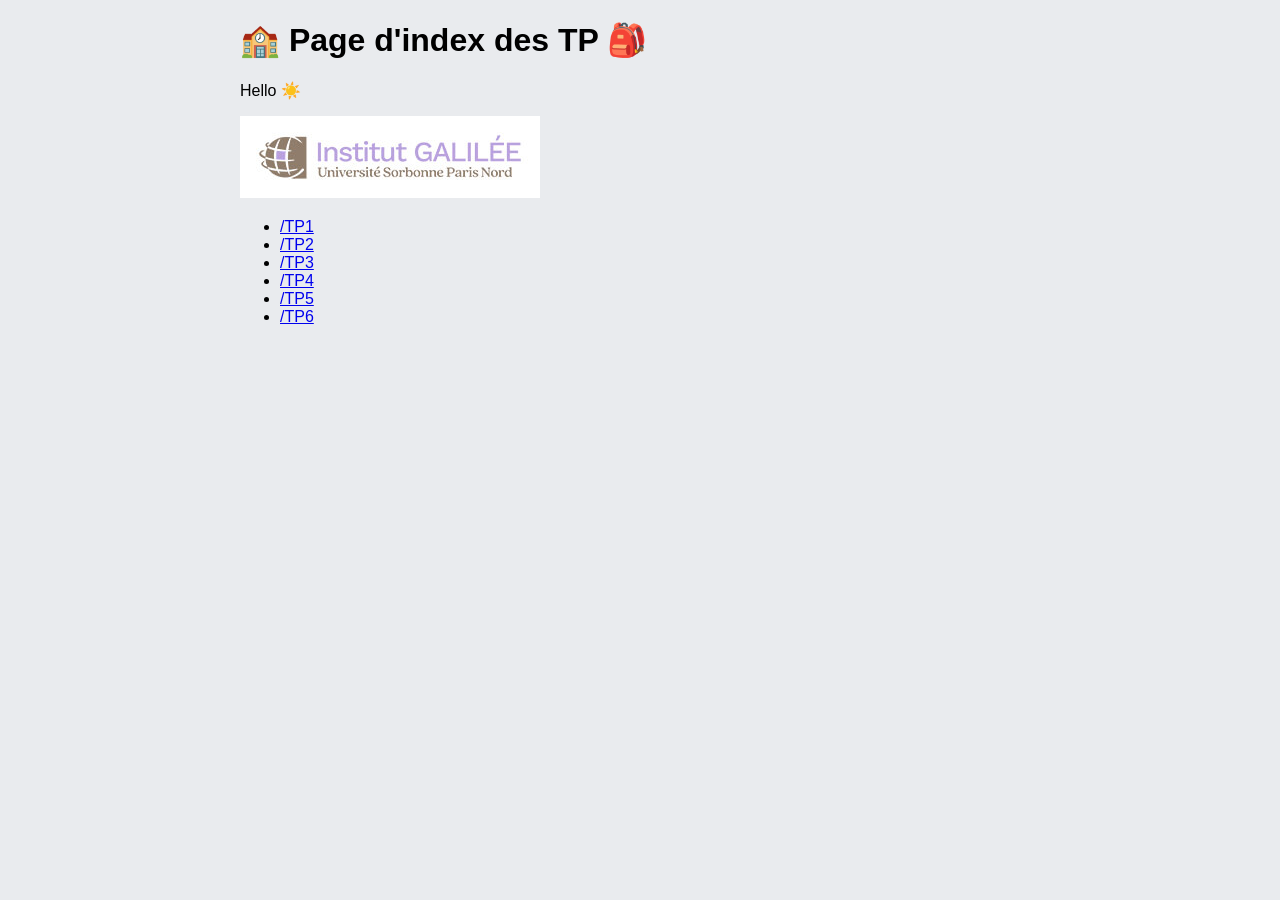
<file: index.html>
<!DOCTYPE html>
<html>

<head>
  <meta charset="utf-8" />
  <meta http-equiv="x-ua-compatible" content="ie=edge" />
  <title>🏫 Index des TP</title>
  <meta name="description" content="" />
  <meta name="viewport" content="width=device-width, initial-scale=1" />

  <link rel="apple-touch-icon" href="apple-touch-icon.png" />
  <!-- Place favicon.ico in the root directory -->

  <style>
    body {
      background-color: #e9ebee;
      font-family: system, -apple-system, ".SFNSText-Regular", "San Francisco", "Roboto", "Segoe UI", "Helvetica Neue", "Lucida Grande", sans-serif;
      font-size: 16px;
      margin: 0 auto;
      max-width: 800px;
    }
  </style>

  <!-- Code à dé-commenter si besoin de fichier CSS ou JS -->
  <!--<link rel="stylesheet" href="style.css">-->
  <!--<script src="main.js"></script>-->
</head>

<body>
  <h1>🏫 Page d'index des TP 🎒</h1>
  <!-- Add your site or application content here -->
  <p>Hello ☀️</p>
  <img src="images/logo_institut_galilee_1.jpg" alt="Logo Galilee" />

  <ul>
    <li>
      <a href="tp1/index.html">/TP1</a>
    </li>
    <li>
      <a href="tp2/index.html">/TP2</a>
    </li>
    <li>
      <a href="tp3/index.html">/TP3</a>
    </li>
    <li>
      <a href="tp4/index.html">/TP4</a>
    </li>
    <li>
      <a href="tp5/index.html">/TP5</a>
    </li>
    <li>
      <a href="tp6/index.html">/TP6</a>
    </li>
  </ul>
</body>

</html>
</file>
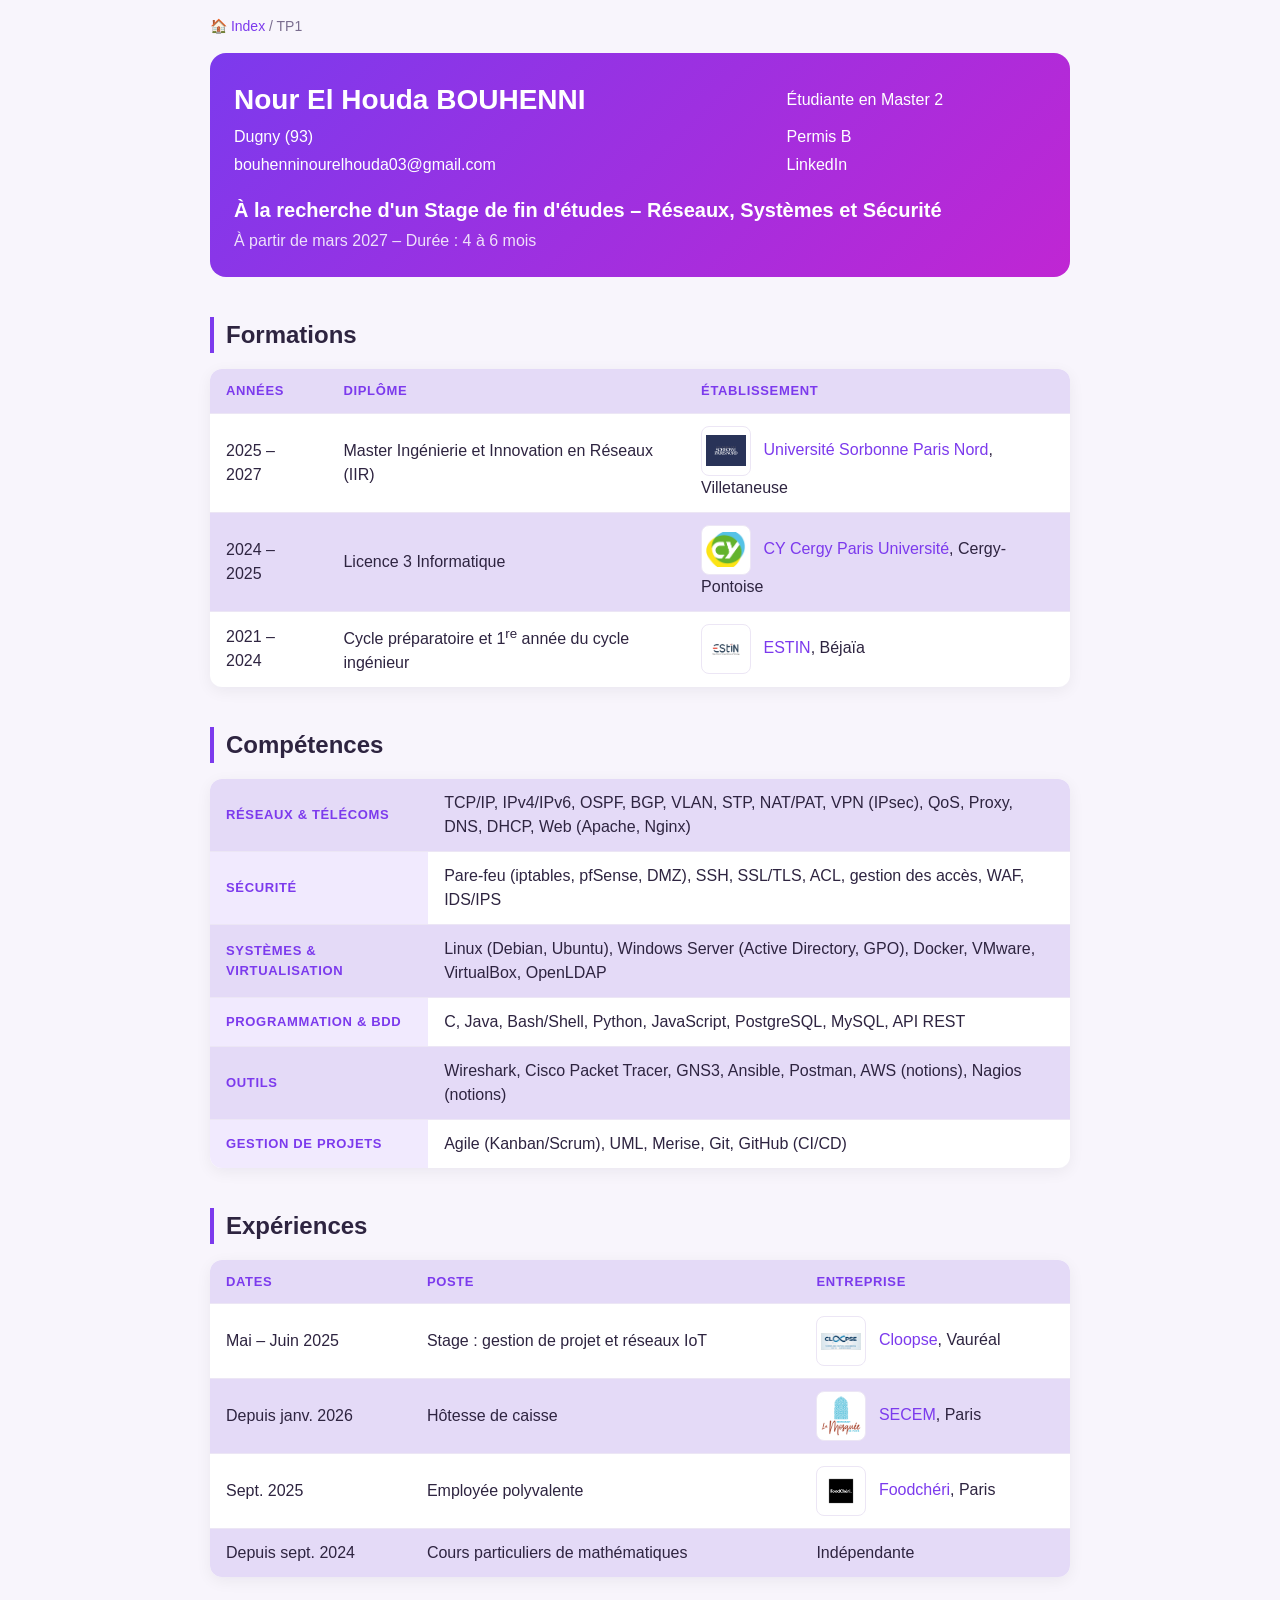
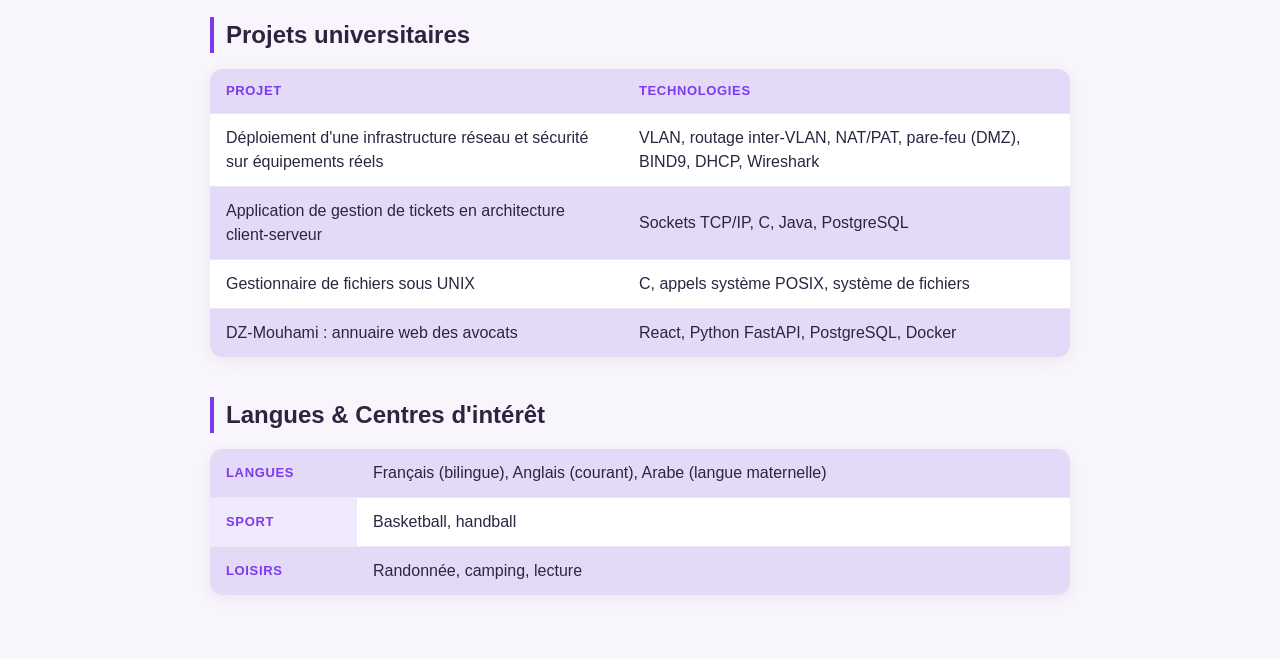
<file: tp1/index.html>
<!doctype html>
<html lang="fr">
  <head>
    <meta charset="utf-8" />
    <meta http-equiv="x-ua-compatible" content="ie=edge" />
    <title>CV – Nour BOUHENNI</title>
    <meta name="description" content="" />
    <meta name="viewport" content="width=device-width, initial-scale=1" />
    <link rel="stylesheet" href="cv.css" />
    <!--<script src="main.js"></script>-->
  </head>

  <body>
    <nav><a href="..">🏠 Index</a> / TP1</nav>

    <header>
      <table>
        <tr>
          <td>Nour El Houda BOUHENNI</td>
          <td>Étudiante en Master 2</td>
        </tr>
        <tr>
          <td>Dugny (93)</td>
          <td>Permis B</td>
        </tr>
        <tr>
          <td>
            <a href="mailto:bouhenninourelhouda03@gmail.com"
              >bouhenninourelhouda03@gmail.com</a
            >
          </td>
          <td>
            <a href="https://www.linkedin.com/in/bouhenninourelhouda" target="_blank">LinkedIn</a>
          </td>
        </tr>
      </table>
      <h2>À la recherche d'un Stage de fin d'études – Réseaux, Systèmes et Sécurité</h2>
      <p>À partir de mars 2027 – Durée : 4 à 6 mois</p>
    </header>

    <h1><a href="formations.html">Formations</a></h1>
    <table>
      <tr>
        <th>Années</th>
        <th>Diplôme</th>
        <th>Établissement</th>
      </tr>
      <tr>
        <td>2025 – 2027</td>
        <td>Master Ingénierie et Innovation en Réseaux (IIR)</td>
        <td>
          <img
            src="../images/uspn.png"
            alt="Logo Université Sorbonne Paris Nord"
            height="40"
          />
          <a href="https://www.univ-spn.fr" target="_blank"
            >Université Sorbonne Paris Nord</a
          >, Villetaneuse
        </td>
      </tr>
      <tr>
        <td>2024 – 2025</td>
        <td>Licence 3 Informatique</td>
        <td>
          <img
            src="../images/cergy.png"
            alt="Logo CY Cergy Paris Université"
            height="40"
          />
          <a href="https://www.cyu.fr" target="_blank"
            >CY Cergy Paris Université</a
          >, Cergy-Pontoise
        </td>
      </tr>
      <tr>
        <td>2021 – 2024</td>
        <td>Cycle préparatoire et 1<sup>re</sup> année du cycle ingénieur</td>
        <td>
          <img src="../images/estin.png" alt="Logo ESTIN" height="40" />
          <a href="https://www.estin.dz" target="_blank">ESTIN</a>, Béjaïa
        </td>
      </tr>
    </table>

    <h1>Compétences</h1>
    <table>
      <tr>
        <th>Réseaux &amp; Télécoms</th>
        <td>
          TCP/IP, IPv4/IPv6, OSPF, BGP, VLAN, STP, NAT/PAT, VPN (IPsec), QoS,
          Proxy, DNS, DHCP, Web (Apache, Nginx)
        </td>
      </tr>
      <tr>
        <th>Sécurité</th>
        <td>
          Pare-feu (iptables, pfSense, DMZ), SSH, SSL/TLS, ACL, gestion des
          accès, WAF, IDS/IPS
        </td>
      </tr>
      <tr>
        <th>Systèmes &amp; Virtualisation</th>
        <td>
          Linux (Debian, Ubuntu), Windows Server (Active Directory, GPO),
          Docker, VMware, VirtualBox, OpenLDAP
        </td>
      </tr>
      <tr>
        <th>Programmation &amp; BDD</th>
        <td>
          C, Java, Bash/Shell, Python, JavaScript, PostgreSQL, MySQL, API REST
        </td>
      </tr>
      <tr>
        <th>Outils</th>
        <td>
          Wireshark, Cisco Packet Tracer, GNS3, Ansible, Postman, AWS (notions),
          Nagios (notions)
        </td>
      </tr>
      <tr>
        <th>Gestion de projets</th>
        <td>Agile (Kanban/Scrum), UML, Merise, Git, GitHub (CI/CD)</td>
      </tr>
    </table>

    <h1><a href="experiences.html">Expériences</a></h1>
    <table>
      <tr>
        <th>Dates</th>
        <th>Poste</th>
        <th>Entreprise</th>
      </tr>
      <tr>
        <td>Mai – Juin 2025</td>
        <td>Stage : gestion de projet et réseaux IoT</td>
        <td>
          <img src="../images/cloopse.png" alt="Logo Cloopse" height="40" />
          <a href="https://www.cloopse.com/" target="_blank">Cloopse</a>,
          Vauréal
        </td>
      </tr>
      <tr>
        <td>Depuis janv. 2026</td>
        <td>Hôtesse de caisse</td>
        <td>
          <img src="../images/secem.png" alt="Logo SECEM" height="40" />
          <a href="https://www.la-mosquee.com/" target="_blank">SECEM</a>, Paris
        </td>
      </tr>
      <tr>
        <td>Sept. 2025</td>
        <td>Employée polyvalente</td>
        <td>
          <img src="../images/foodcheri.svg" alt="Logo Foodchéri" height="40" />
          <a href="https://www.foodcheri.com/" target="_blank">Foodchéri</a>,
          Paris
        </td>
      </tr>
      <tr>
        <td>Depuis sept. 2024</td>
        <td>Cours particuliers de mathématiques</td>
        <td>Indépendante</td>
      </tr>
    </table>

    <h1>Projets universitaires</h1>
    <table>
      <tr>
        <th>Projet</th>
        <th>Technologies</th>
      </tr>
      <tr>
        <td>
          Déploiement d'une infrastructure réseau et sécurité sur équipements
          réels
        </td>
        <td>
          VLAN, routage inter-VLAN, NAT/PAT, pare-feu (DMZ), BIND9, DHCP,
          Wireshark
        </td>
      </tr>
      <tr>
        <td>
          Application de gestion de tickets en architecture client-serveur
        </td>
        <td>Sockets TCP/IP, C, Java, PostgreSQL</td>
      </tr>
      <tr>
        <td>Gestionnaire de fichiers sous UNIX</td>
        <td>C, appels système POSIX, système de fichiers</td>
      </tr>
      <tr>
        <td>DZ-Mouhami : annuaire web des avocats</td>
        <td>React, Python FastAPI, PostgreSQL, Docker</td>
      </tr>
    </table>

    <h1>Langues &amp; Centres d'intérêt</h1>
    <table>
      <tr>
        <th>Langues</th>
        <td>
          Français (bilingue), Anglais (courant), Arabe (langue maternelle)
        </td>
      </tr>
      <tr>
        <th>Sport</th>
        <td>Basketball, handball</td>
      </tr>
      <tr>
        <th>Loisirs</th>
        <td>Randonnée, camping, lecture</td>
      </tr>
    </table>
  </body>
</html>
</file>
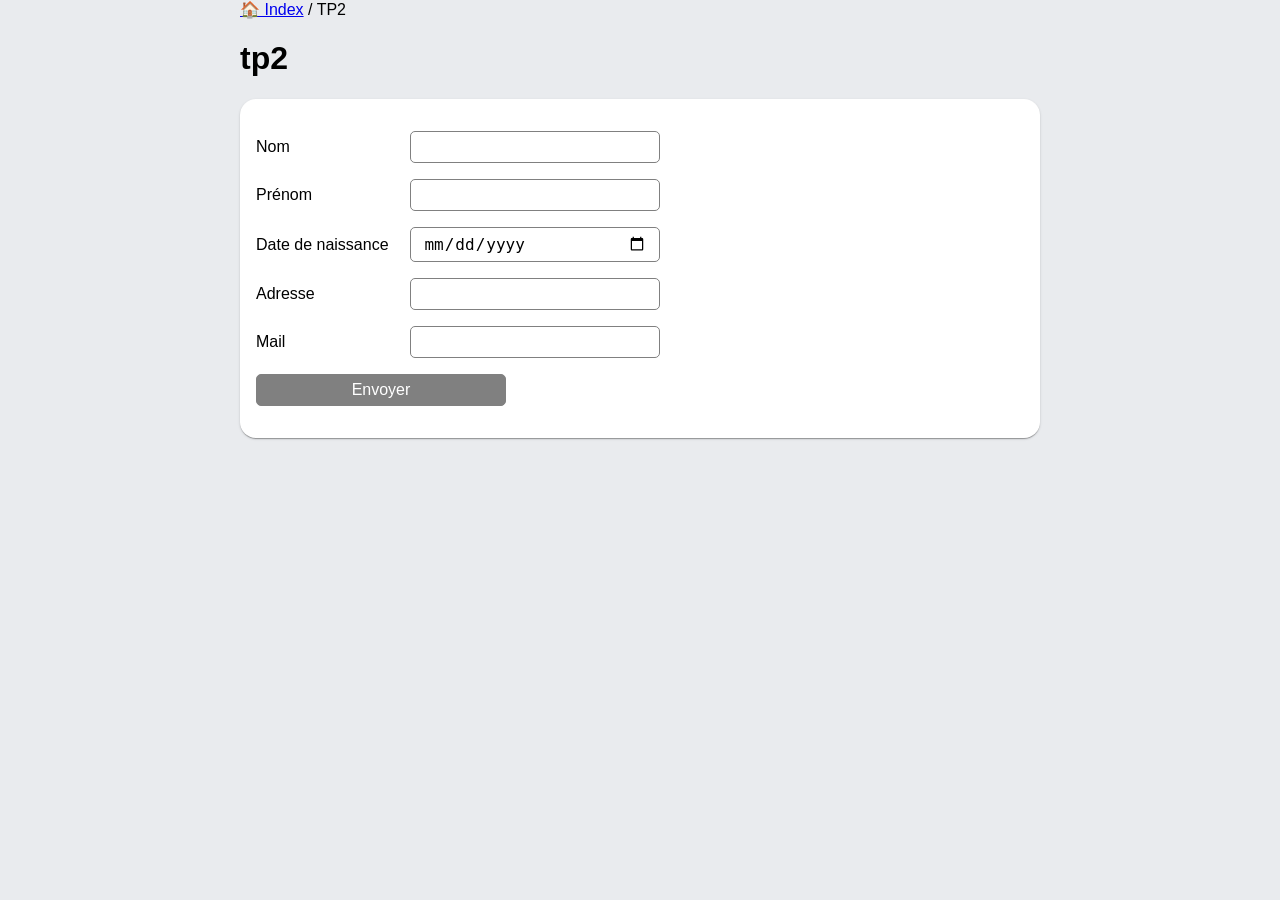
<file: tp2/index.html>
<!doctype html>
<html lang="fr">
  <head>
    <meta charset="utf-8" />
    <meta http-equiv="x-ua-compatible" content="ie=edge" />
    <title>TP2 formulaire</title>
    <meta name="description" content="" />
    <meta name="viewport" content="width=device-width, initial-scale=1" />

    <link rel="apple-touch-icon" href="apple-touch-icon.png" />
    <!-- Place favicon.ico in the root directory -->
    <!-- Code à dé-commenter si besoin de fichier CSS ou JS -->
    <link rel="stylesheet" href="style.css" />
  </head>

  <body>
    <nav><a href="..">🏠 Index</a> / TP2</nav>
    <h1>tp2</h1>
    <form action="action.html" method="get">
      <p>
        <label for="name">Nom</label>
        <input
          type="text"
          id="name"
          name="name"
          minlength="2"
          maxlength="20"
          required
        />
        <span class="icon-ok">✔</span>
      </p>

      <p>
        <label for="firstname">Prénom</label>
        <input
          type="text"
          id="firstname"
          name="firstname"
          minlength="2"
          maxlength="20"
          required
        />
        <span class="icon-ok">✔</span>
      </p>

      <p>
        <label for="birthday">Date de naissance</label>
        <input type="date" id="birthday" name="birthday" required />
        <span class="icon-ok">✔</span>
      </p>

      <p>
        <label for="address">Adresse</label>
        <input
          type="text"
          id="address"
          name="address"
          minlength="5"
          maxlength="50"
          required
        />
        <span class="icon-ok">✔</span>
      </p>

      <p>
        <label for="email">Mail</label>
        <input
          type="email"
          id="email"
          name="email"
          minlength="5"
          maxlength="30"
          required
        />
        <span class="icon-ok">✔</span>
      </p>

      <p>
        <input type="submit" value="Envoyer" class="btn-primary" />
      </p>
    </form>
  </body>
</html>
</file>
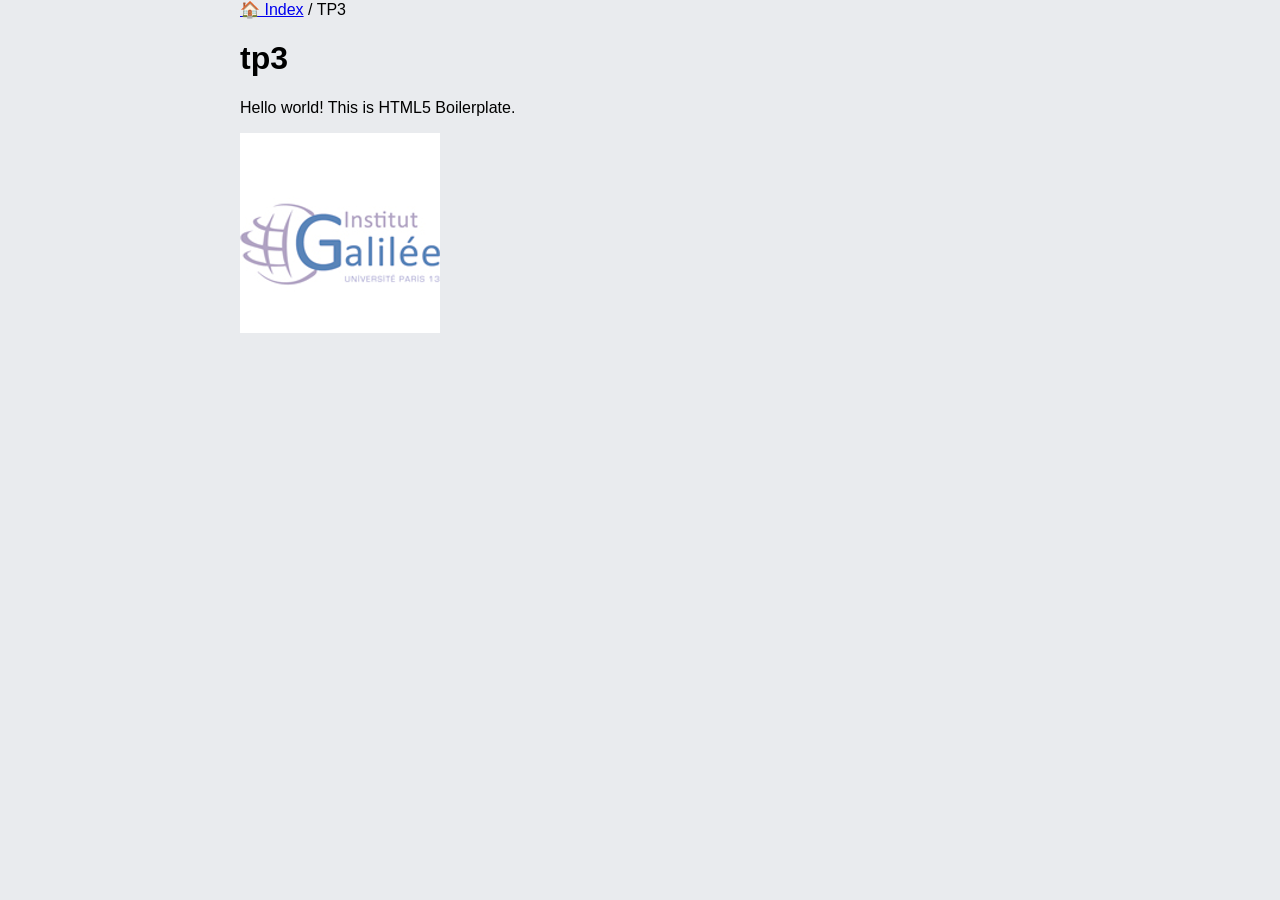
<file: tp3/index.html>
<!doctype html>
<html>

<head>
    <meta charset="utf-8">
    <meta http-equiv="x-ua-compatible" content="ie=edge">
    <title>TP3</title>
    <meta name="description" content="">
    <meta name="viewport" content="width=device-width, initial-scale=1">

    <link rel="apple-touch-icon" href="apple-touch-icon.png">
    <!-- Place favicon.ico in the root directory -->

    <style>
        body {
            background-color: #e9ebee;
            font-family: system, -apple-system, ".SFNSText-Regular", "San Francisco", "Roboto", "Segoe UI", "Helvetica Neue", "Lucida Grande", sans-serif;
            font-size: 16px;
            margin: 0 auto;
            max-width: 800px;
        }
    </style>

    <!-- Code à dé-commenter si besoin de fichier CSS ou JS -->
    <!--<link rel="stylesheet" href="style.css">-->
    <!--<script src="main.js"></script>-->
</head>

<body>
    <nav>
        <a href="..">🏠 Index</a> / TP3
    </nav>
    <h1>tp3</h1>
    <!-- Add your site or application content here -->
    <p>Hello world! This is HTML5 Boilerplate.</p>
    <img src="../images/galilee.png" alt="Logo Galilee" />
</body>

</html>
</file>
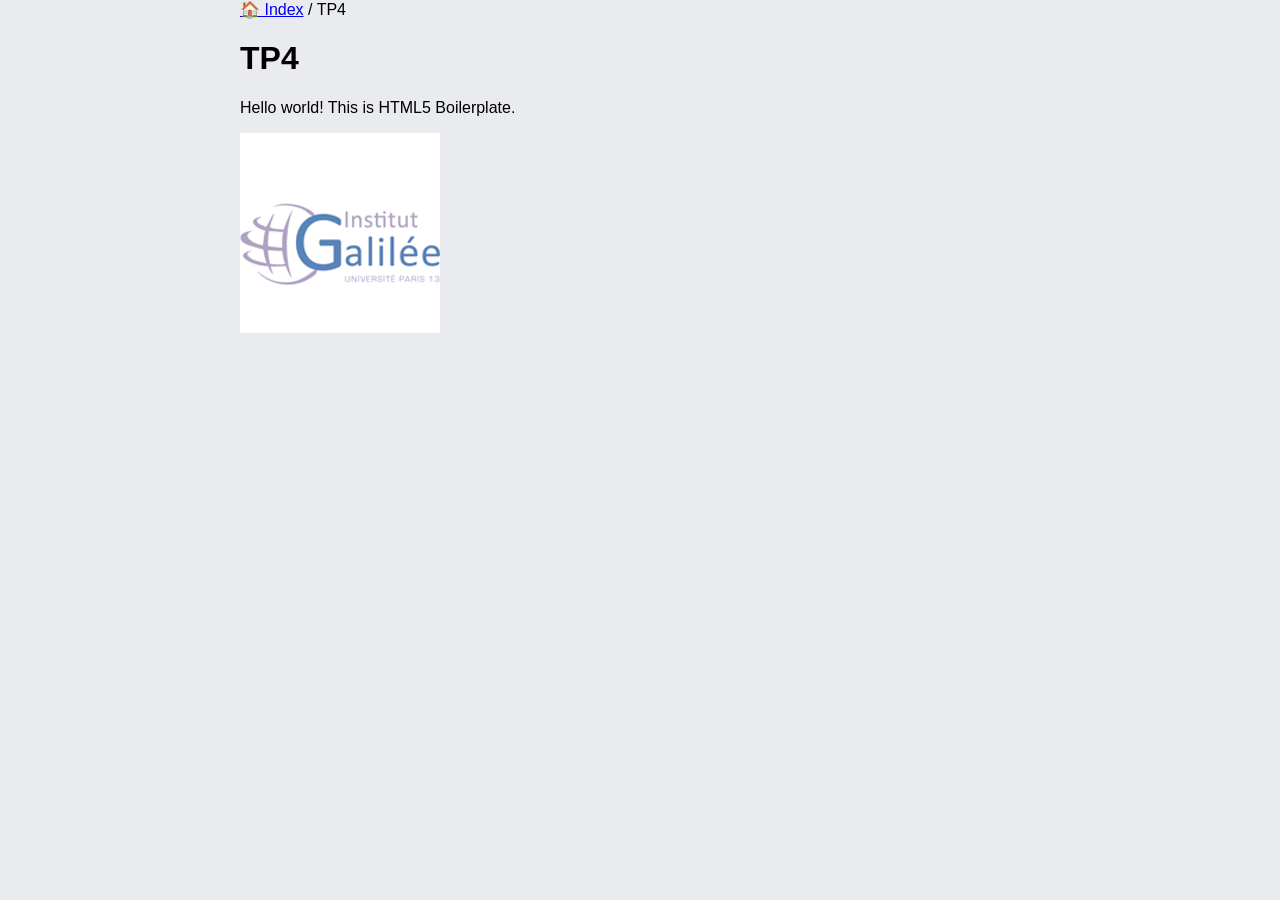
<file: tp4/index.html>
<!doctype html>
<html>

<head>
    <meta charset="utf-8">
    <meta http-equiv="x-ua-compatible" content="ie=edge">
    <title>TP4</title>
    <meta name="description" content="">
    <meta name="viewport" content="width=device-width, initial-scale=1">

    <link rel="apple-touch-icon" href="apple-touch-icon.png">
    <!-- Place favicon.ico in the root directory -->

    <style>
        body {
            background-color: #e9ebee;
            font-family: system, -apple-system, ".SFNSText-Regular", "San Francisco", "Roboto", "Segoe UI", "Helvetica Neue", "Lucida Grande", sans-serif;
            font-size: 16px;
            margin: 0 auto;
            max-width: 800px;
        }
    </style>

    <!-- Code à dé-commenter si besoin de fichier CSS ou JS -->
    <!--<link rel="stylesheet" href="style.css">-->
    <!--<script src="main.js"></script>-->
</head>

<body>
    <nav>
        <a href="..">🏠 Index</a> / TP4
    </nav>
    <h1>TP4</h1>
    <!-- Add your site or application content here -->
    <p>Hello world! This is HTML5 Boilerplate.</p>
    <img src="../images/galilee.png" alt="Logo Galilee" />
</body>

</html>
</file>
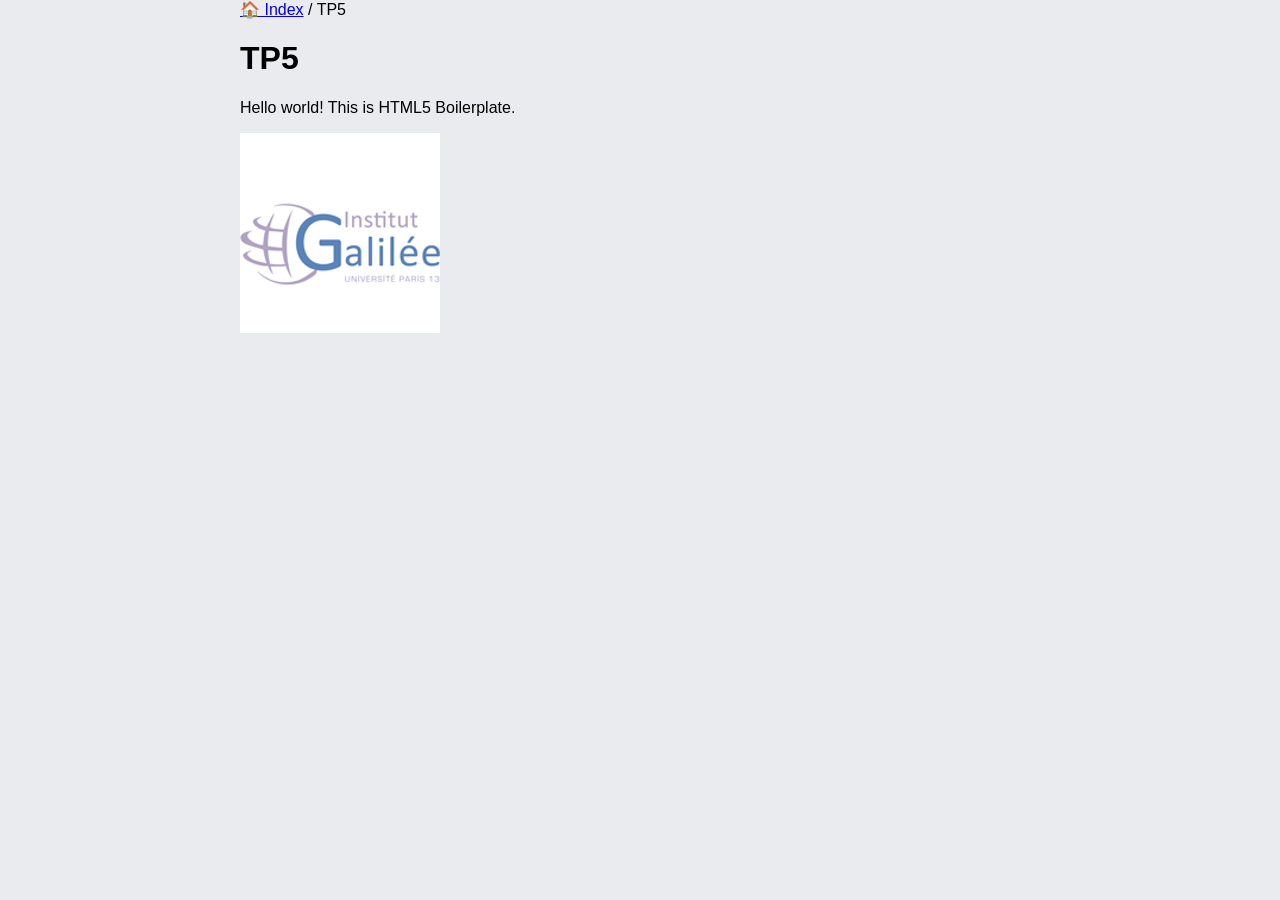
<file: tp5/index.html>
<!doctype html>
<html>

<head>
    <meta charset="utf-8">
    <meta http-equiv="x-ua-compatible" content="ie=edge">
    <title>TP5</title>
    <meta name="description" content="">
    <meta name="viewport" content="width=device-width, initial-scale=1">

    <link rel="apple-touch-icon" href="apple-touch-icon.png">
    <!-- Place favicon.ico in the root directory -->

    <style>
        body {
            background-color: #e9ebee;
            font-family: system, -apple-system, ".SFNSText-Regular", "San Francisco", "Roboto", "Segoe UI", "Helvetica Neue", "Lucida Grande", sans-serif;
            font-size: 16px;
            margin: 0 auto;
            max-width: 800px;
        }
    </style>

    <!-- Code à dé-commenter si besoin de fichier CSS ou JS -->
    <!--<link rel="stylesheet" href="style.css">-->
    <!--<script src="main.js"></script>-->
</head>

<body>
    <nav>
        <a href="..">🏠 Index</a> / TP5
    </nav>
    <h1>TP5</h1>
    <!-- Add your site or application content here -->
    <p>Hello world! This is HTML5 Boilerplate.</p>
    <img src="../images/galilee.png" alt="Logo Galilee" />
</body>

</html>
</file>
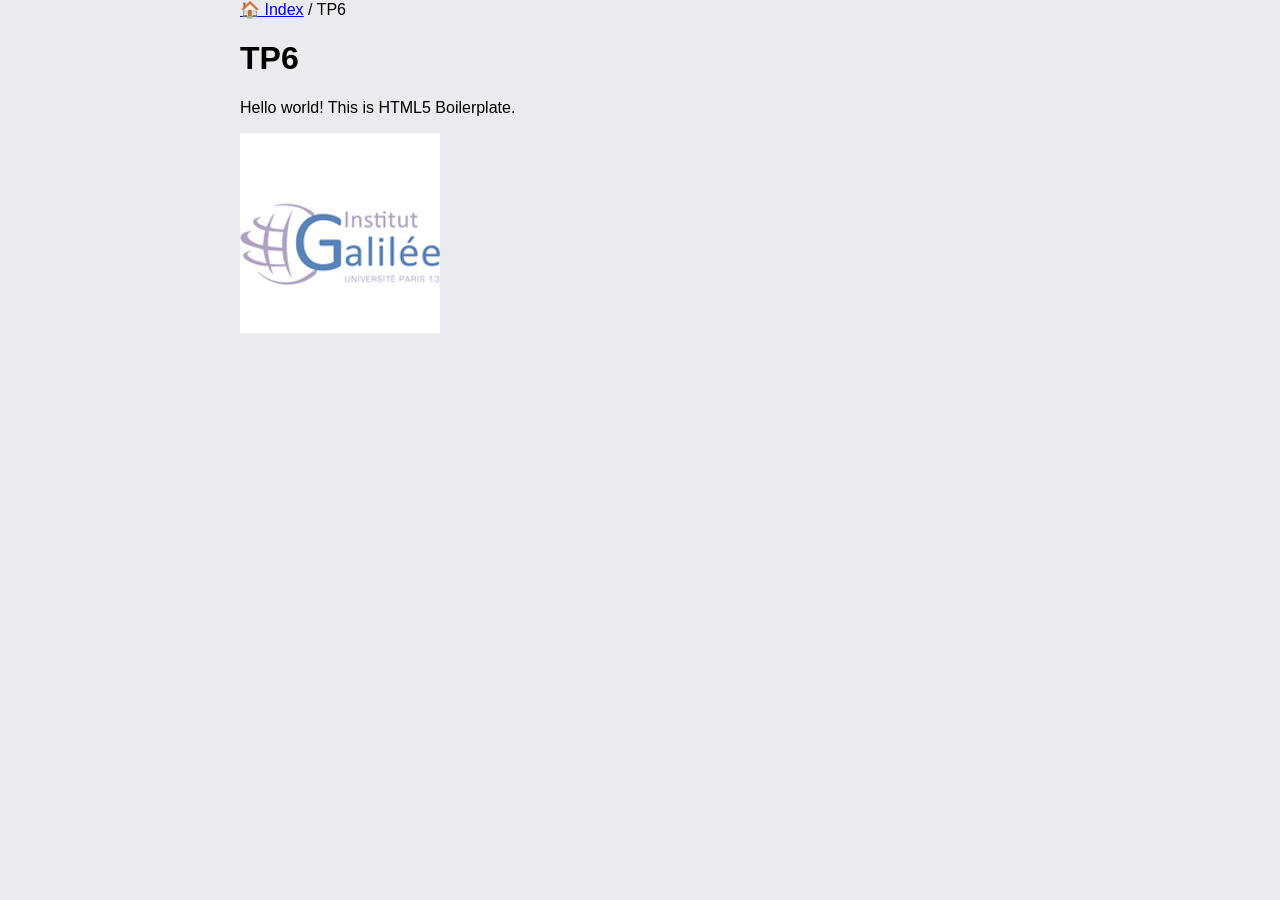
<file: tp6/index.html>
<!doctype html>
<html>

<head>
    <meta charset="utf-8">
    <meta http-equiv="x-ua-compatible" content="ie=edge">
    <title>TP6</title>
    <meta name="description" content="">
    <meta name="viewport" content="width=device-width, initial-scale=1">

    <link rel="apple-touch-icon" href="apple-touch-icon.png">
    <!-- Place favicon.ico in the root directory -->

    <style>
        body {
            background-color: #e9ebee;
            font-family: system, -apple-system, ".SFNSText-Regular", "San Francisco", "Roboto", "Segoe UI", "Helvetica Neue", "Lucida Grande", sans-serif;
            font-size: 16px;
            margin: 0 auto;
            max-width: 800px;
        }
    </style>

    <!-- Code à dé-commenter si besoin de fichier CSS ou JS -->
    <!--<link rel="stylesheet" href="style.css">-->
    <!--<script src="main.js"></script>-->
</head>

<body>
    <nav>
        <a href="..">🏠 Index</a> / TP6
    </nav>
    <h1>TP6</h1>
    <!-- Add your site or application content here -->
    <p>Hello world! This is HTML5 Boilerplate.</p>
    <img src="../images/galilee.png" alt="Logo Galilee" />
</body>

</html>
</file>
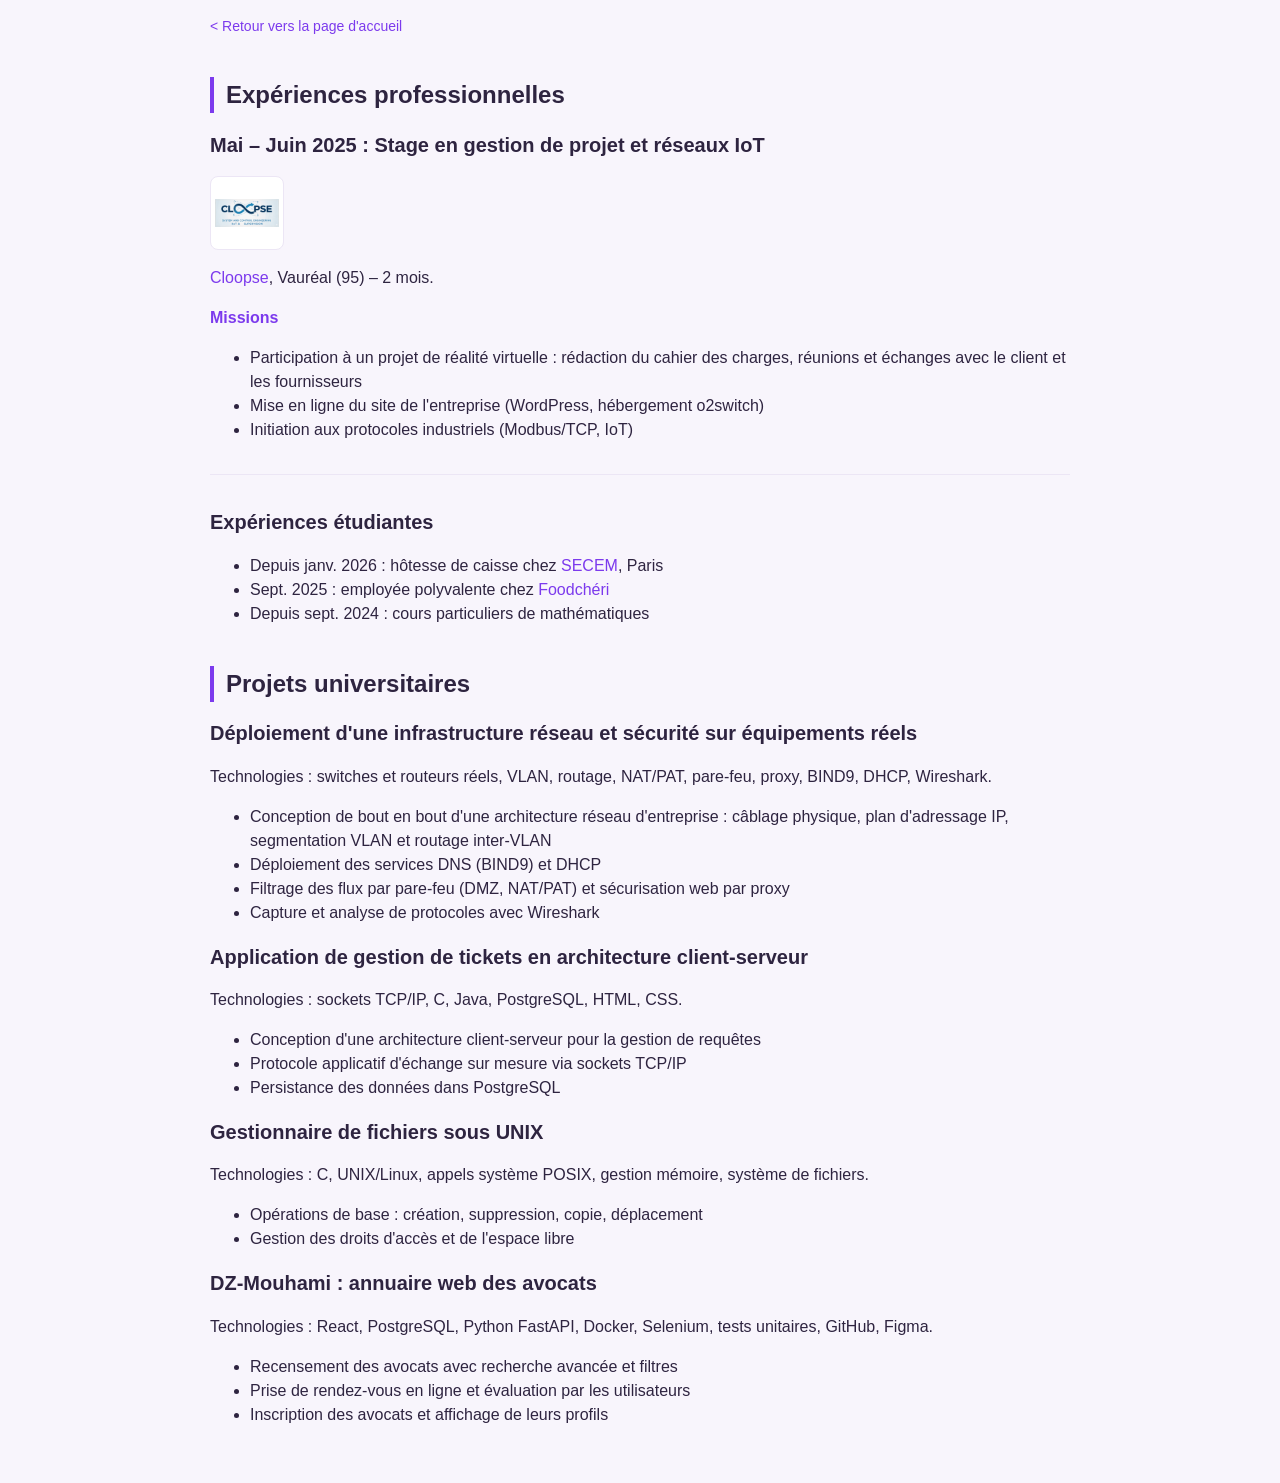
<file: tp1/experiences.html>
<!doctype html>
<html lang="fr">
  <head>
    <meta charset="utf-8" />
    <meta name="viewport" content="width=device-width, initial-scale=1" />
    <title>Expériences – Nour BOUHENNI</title>
    <link rel="stylesheet" href="cv.css" />
  </head>

  <body>
    <nav>
      <a href="index.html">&lt; Retour vers la page d'accueil</a>
    </nav>

    <h1>Expériences professionnelles</h1>

    <h2>Mai – Juin 2025 : Stage en gestion de projet et réseaux IoT</h2>
    <img src="../images/cloopse.png" alt="Logo Cloopse" height="60" />
    <p>
      <a href="https://www.cloopse.com/" target="_blank">Cloopse</a>, Vauréal
      (95) – 2 mois.
    </p>
    <h3>Missions</h3>
    <ul>
      <li>
        Participation à un projet de réalité virtuelle : rédaction du cahier des
        charges, réunions et échanges avec le client et les fournisseurs
      </li>
      <li>
        Mise en ligne du site de l'entreprise (WordPress, hébergement o2switch)
      </li>
      <li>Initiation aux protocoles industriels (Modbus/TCP, IoT)</li>
    </ul>

    <hr />

    <h2>Expériences étudiantes</h2>
    <ul>
      <li>
        Depuis janv. 2026 : hôtesse de caisse chez
        <a href="https://www.la-mosquee.com/" target="_blank">SECEM</a>, Paris
      </li>
      <li>
        Sept. 2025 : employée polyvalente chez
        <a href="https://www.foodcheri.com/" target="_blank">Foodchéri</a>
      </li>
      <li>Depuis sept. 2024 : cours particuliers de mathématiques</li>
    </ul>

    <h1>Projets universitaires</h1>

    <h2>
      Déploiement d'une infrastructure réseau et sécurité sur équipements réels
    </h2>
    <p>
      Technologies : switches et routeurs réels, VLAN, routage, NAT/PAT,
      pare-feu, proxy, BIND9, DHCP, Wireshark.
    </p>
    <ul>
      <li>
        Conception de bout en bout d'une architecture réseau d'entreprise :
        câblage physique, plan d'adressage IP, segmentation VLAN et routage
        inter-VLAN
      </li>
      <li>Déploiement des services DNS (BIND9) et DHCP</li>
      <li>
        Filtrage des flux par pare-feu (DMZ, NAT/PAT) et sécurisation web par
        proxy
      </li>
      <li>Capture et analyse de protocoles avec Wireshark</li>
    </ul>

    <h2>Application de gestion de tickets en architecture client-serveur</h2>
    <p>Technologies : sockets TCP/IP, C, Java, PostgreSQL, HTML, CSS.</p>
    <ul>
      <li>
        Conception d'une architecture client-serveur pour la gestion de requêtes
      </li>
      <li>Protocole applicatif d'échange sur mesure via sockets TCP/IP</li>
      <li>Persistance des données dans PostgreSQL</li>
    </ul>

    <h2>Gestionnaire de fichiers sous UNIX</h2>
    <p>
      Technologies : C, UNIX/Linux, appels système POSIX, gestion mémoire,
      système de fichiers.
    </p>
    <ul>
      <li>Opérations de base : création, suppression, copie, déplacement</li>
      <li>Gestion des droits d'accès et de l'espace libre</li>
    </ul>

    <h2>DZ-Mouhami : annuaire web des avocats</h2>
    <p>
      Technologies : React, PostgreSQL, Python FastAPI, Docker, Selenium, tests
      unitaires, GitHub, Figma.
    </p>
    <ul>
      <li>Recensement des avocats avec recherche avancée et filtres</li>
      <li>Prise de rendez-vous en ligne et évaluation par les utilisateurs</li>
      <li>Inscription des avocats et affichage de leurs profils</li>
    </ul>
  </body>
</html>
</file>
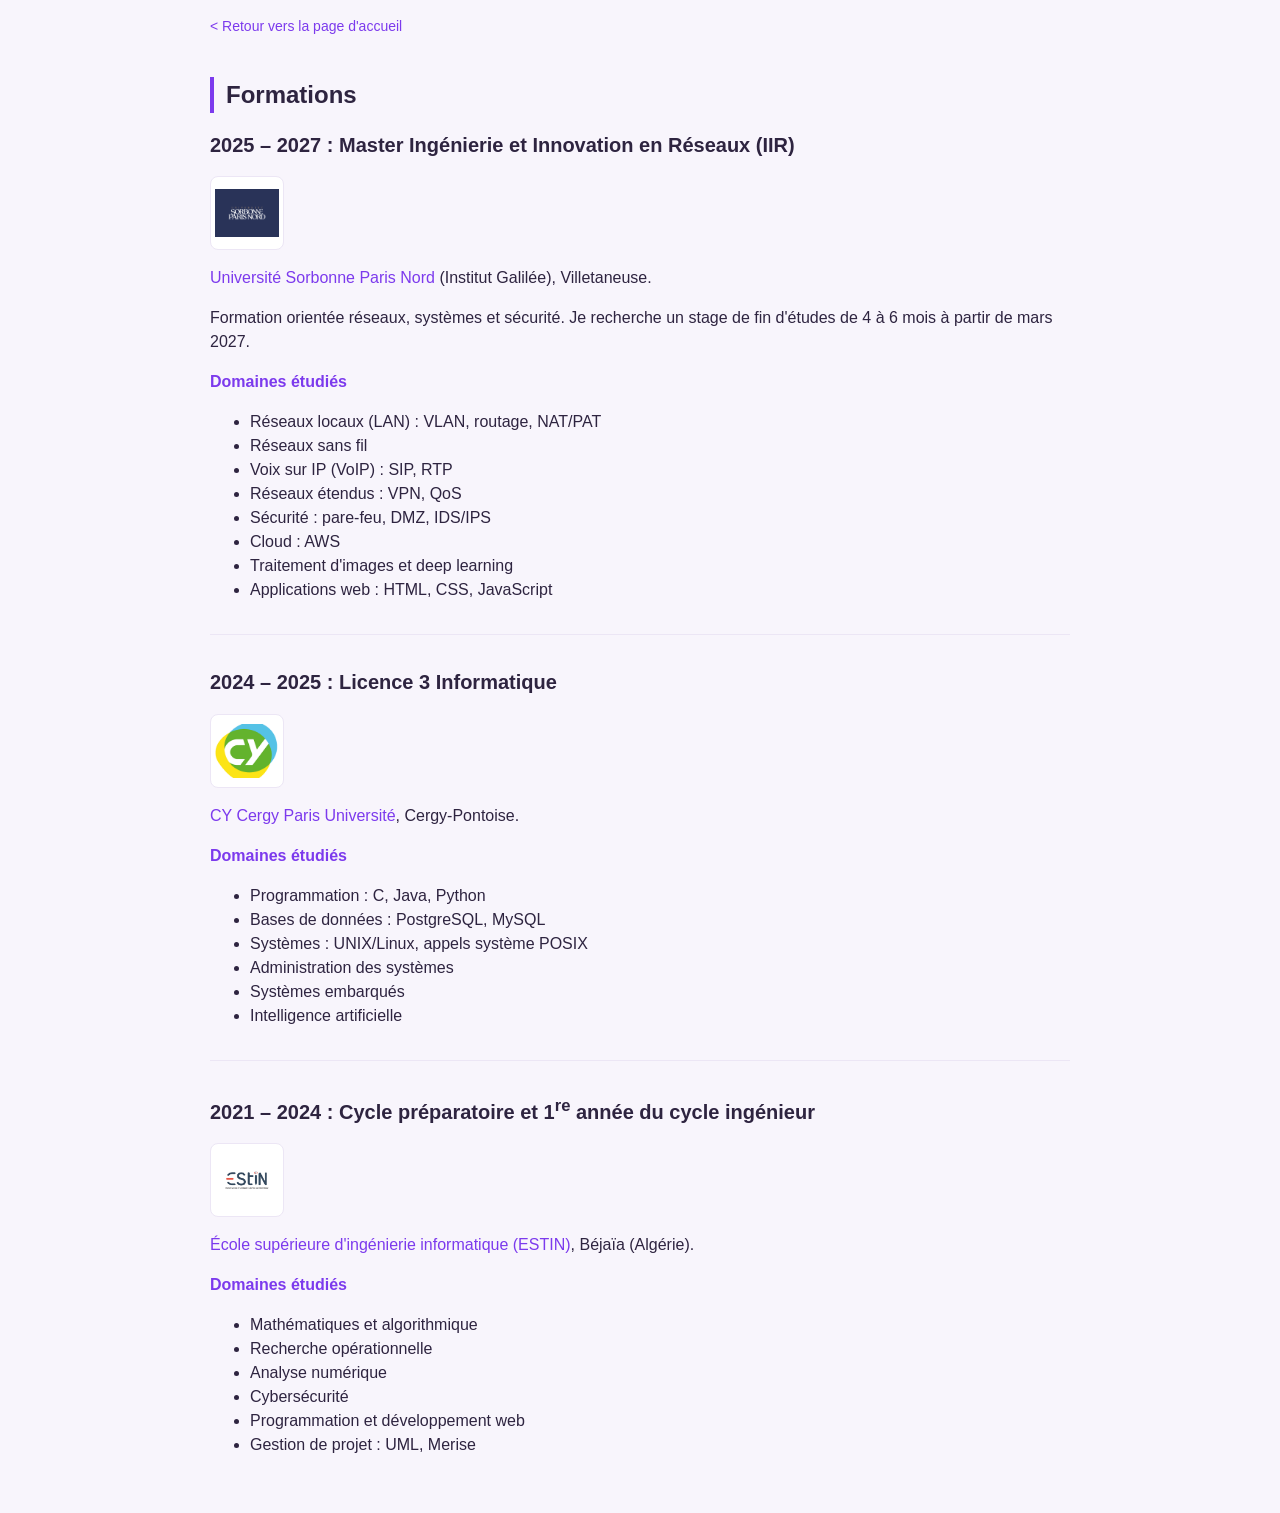
<file: tp1/formations.html>
<!doctype html>
<html lang="fr">
  <head>
    <meta charset="utf-8" />
    <meta name="viewport" content="width=device-width, initial-scale=1" />
    <title>Formations – Nour BOUHENNI</title>
    <link rel="stylesheet" href="cv.css" />
  </head>

  <body>
    <nav>
      <a href="index.html">&lt; Retour vers la page d'accueil</a>
    </nav>

    <h1>Formations</h1>

    <h2>2025 – 2027 : Master Ingénierie et Innovation en Réseaux (IIR)</h2>
    <img
      src="../images/uspn.png"
      alt="Logo Université Sorbonne Paris Nord"
      height="60"
    />
    <p>
      <a href="https://www.univ-spn.fr" target="_blank"
        >Université Sorbonne Paris Nord</a
      >
      (Institut Galilée), Villetaneuse.
    </p>
    <p>
      Formation orientée réseaux, systèmes et sécurité. Je recherche un stage de
      fin d'études de 4 à 6 mois à partir de mars 2027.
    </p>
    <h3>Domaines étudiés</h3>
    <ul>
      <li>Réseaux locaux (LAN) : VLAN, routage, NAT/PAT</li>
      <li>Réseaux sans fil</li>
      <li>Voix sur IP (VoIP) : SIP, RTP</li>
      <li>Réseaux étendus : VPN, QoS</li>
      <li>Sécurité : pare-feu, DMZ, IDS/IPS</li>
      <li>Cloud : AWS</li>
      <li>Traitement d'images et deep learning</li>
      <li>Applications web : HTML, CSS, JavaScript</li>
    </ul>

    <hr />

    <h2>2024 – 2025 : Licence 3 Informatique</h2>
    <img
      src="../images/cergy.png"
      alt="Logo CY Cergy Paris Université"
      height="60"
    />
    <p>
      <a href="https://www.cyu.fr" target="_blank">CY Cergy Paris Université</a
      >, Cergy-Pontoise.
    </p>
    <h3>Domaines étudiés</h3>
    <ul>
      <li>Programmation : C, Java, Python</li>
      <li>Bases de données : PostgreSQL, MySQL</li>
      <li>Systèmes : UNIX/Linux, appels système POSIX</li>
      <li>Administration des systèmes</li>
      <li>Systèmes embarqués</li>
      <li>Intelligence artificielle</li>
    </ul>

    <hr />

    <h2>
      2021 – 2024 : Cycle préparatoire et 1<sup>re</sup> année du cycle
      ingénieur
    </h2>
    <img src="../images/estin.png" alt="Logo ESTIN" height="60" />
    <p>
      <a href="https://www.estin.dz" target="_blank"
        >École supérieure d'ingénierie informatique (ESTIN)</a
      >, Béjaïa (Algérie).
    </p>
    <h3>Domaines étudiés</h3>
    <ul>
      <li>Mathématiques et algorithmique</li>
      <li>Recherche opérationnelle</li>
      <li>Analyse numérique</li>
      <li>Cybersécurité</li>
      <li>Programmation et développement web</li>
      <li>Gestion de projet : UML, Merise</li>
    </ul>
  </body>
</html>
</file>
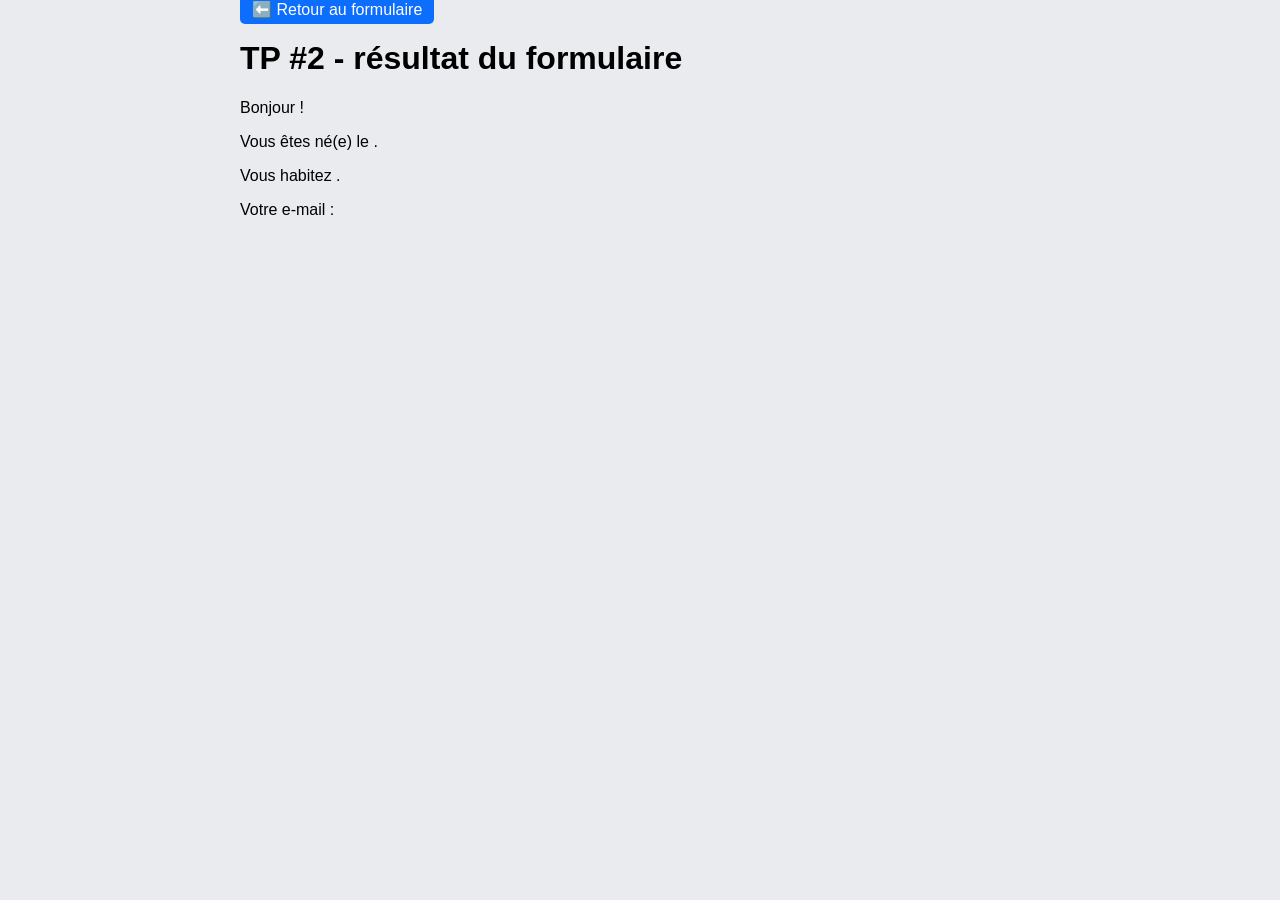
<file: tp2/action.html>
<!doctype html>
<html lang="fr">
  <head>
    <meta charset="utf-8" />
    <meta name="viewport" content="width=device-width, initial-scale=1" />
    <title>TP2 action</title>
    <link rel="stylesheet" href="style.css" />
    <script type="text/javascript" src="action.js"></script>
  </head>

  <body>
    <a href="index.html" class="btn-primary">⬅️ Retour au formulaire</a>
    <h1>TP #2 - résultat du formulaire</h1>

    <p>Bonjour <span id="firstname"></span> <span id="name"></span> !</p>
    <p>Vous êtes né(e) le <span id="birthday"></span>.</p>
    <p>Vous habitez <a href="" id="address" target="_blank"></a>.</p>
    <p>Votre e-mail : <a href="" id="email"></a></p>
  </body>
</html>
</file>
<file: tp1/cv.css>
:root {
  --fond: #f8f5fc;
  --carte: #ffffff;
  --accent: #7c3aed;
  --accent-fonce: #c026d3;
  --teinte: #f1eafe;
  --texte: #2e2440;
  --texte-doux: #7a6d8f;
  --ligne: #ece6f5;
  --orange: #f97316;
  --survol: #d5c6ee;
}

body {
  background-color: var(--fond);
  color: var(--texte);
  font-family:
    system,
    -apple-system,
    ".SFNSText-Regular",
    "San Francisco",
    "Roboto",
    "Segoe UI",
    "Helvetica Neue",
    "Lucida Grande",
    sans-serif;
  font-size: 16px;
  line-height: 1.5;
  margin: 0 auto;
  max-width: 860px;
  padding: 0 16px 40px;
}

nav {
  margin: 16px 0;
  font-size: 14px;
  color: var(--texte-doux);
}

header {
  background: linear-gradient(135deg, var(--accent), var(--accent-fonce));
  color: white;
  padding: 24px;
  border-radius: 16px;
  margin-bottom: 32px;
}

header table {
  background-color: transparent;
  box-shadow: none;
  margin-bottom: 16px;
}

header td {
  border: none;
  padding: 2px 16px 2px 0;
}

header tr:nth-child(odd),
header tr:nth-child(odd) td,
header tr:hover , header tr:hover td{
  background-color: transparent;
}


header tr:first-child td:first-child {
  font-size: 28px;
  font-weight: 700;
}

header a {
  color: white;
}

header h2 {
  margin: 0 0 4px;
}

header p {
  margin: 0;
  opacity: 0.85;
}

h1 {
  font-size: 24px;
  color: var(--texte);
  border-left: 4px solid var(--accent);
  padding-left: 12px;
  margin: 40px 0 16px;
}

h1 a {
  color: inherit;
  text-decoration: none;
}

h2 {
  font-size: 20px;
}

h3 {
  font-size: 16px;
  color: var(--accent);
}

a {
  color: var(--accent);
  text-decoration: none;
}

a:hover {
  color: var(--orange);
  text-decoration: underline;
}

table {
  background-color: var(--carte);
  border-collapse: separate;
  border-spacing: 0;
  width: 100%;
  border-radius: 12px;
  box-shadow: 0 4px 16px rgba(15, 23, 42, 0.06);
  margin-bottom: 24px;
}

th,
td {
  padding: 12px 16px;
  border-bottom: 1px solid var(--ligne);
  text-align: left;
  vertical-align: middle;
}

tr:last-child th,
tr:last-child td {
  border-bottom: none;
}

tr:first-child > :first-child {
  border-top-left-radius: 12px;
}

tr:first-child > :last-child {
  border-top-right-radius: 12px;
}

tr:last-child > :first-child {
  border-bottom-left-radius: 12px;
}

tr:last-child > :last-child {
  border-bottom-right-radius: 12px;
}

th {
  background-color: var(--teinte);
  color: var(--accent);
  font-size: 13px;
  font-weight: 600;
  text-transform: uppercase;
  letter-spacing: 0.05em;
}

tr:nth-child(odd) td,
tr:nth-child(odd) th {
  background-color: #e4daf7;
}

tr:hover {
  background-color: var(--teinte);
}
tr:hover td,
tr:hover th {
  background-color: var(--survol);
}

img {
  width: 40px;
  height: 40px;
  background-color: white;
  object-fit: contain;
  border: 1px solid var(--ligne);
  border-radius: 8px;
  padding: 4px;
  margin-right: 8px;
  vertical-align: middle;
  transition: transform 0.3s;
}

body > img {
  width: 64px;
  height: 64px;
}

img:hover {
  transform: scale(2);
}

hr {
  border: none;
  border-top: 1px solid var(--ligne);
  margin: 32px 0;
}

@media only screen and (max-width: 600px) {
  body {
    background: radial-gradient(circle, var(--teinte) 0%, #e4d4fb 100%);
    padding: 0 8px 24px;
  }

  header {
    padding: 16px;
  }

  header tr:first-child td:first-child {
    font-size: 22px;
  }

  h1 {
    font-size: 20px;
  }

  th,
  td {
    padding: 8px;
    font-size: 14px;
    word-break: break-word;
  }

  th {
    font-size: 11px;
    letter-spacing: 0;
    word-break: normal;
  }

  img {
    width: 28px;
    height: 28px;
  }
}
</file>
<file: tp2/style.css>
body {
  background-color: #e9ebee;
  font-family:
    system,
    -apple-system,
    ".SFNSText-Regular",
    "San Francisco",
    "Roboto",
    "Segoe UI",
    "Helvetica Neue",
    "Lucida Grande",
    sans-serif;
  font-size: 16px;
  margin: 0 auto;
  max-width: 800px;
}

label {
  width: 150px;
  display: inline-block;
}

input {
  width: 250px;
  padding: 6px 12px;
  border-radius: 5px;
  border: 1px solid gray;
  font-size: 1rem;
  box-sizing: border-box;
}

form {
  background-color: white;
  border-radius: 16px;
  padding: 16px;
  box-shadow:
    0 2px 1px -1px #0003,
    0 1px 1px #00000024,
    0 1px 3px #0000001f;
}

.btn-primary {
  border-radius: 5px;
  padding: 6px 12px;
  background-color: #0d6efd;
  border-color: #0d6efd;
  color: #fff;
  cursor: pointer;
  text-decoration: none;
}

form:invalid input[type="submit"] {
  background-color: gray;
  border-color: gray;
}

input:user-invalid {
  border-color: red;
}

input:invalid + .icon-ok {
  display: none;
}

input:valid + .icon-ok {
  display: inline-block;
}
</file>
